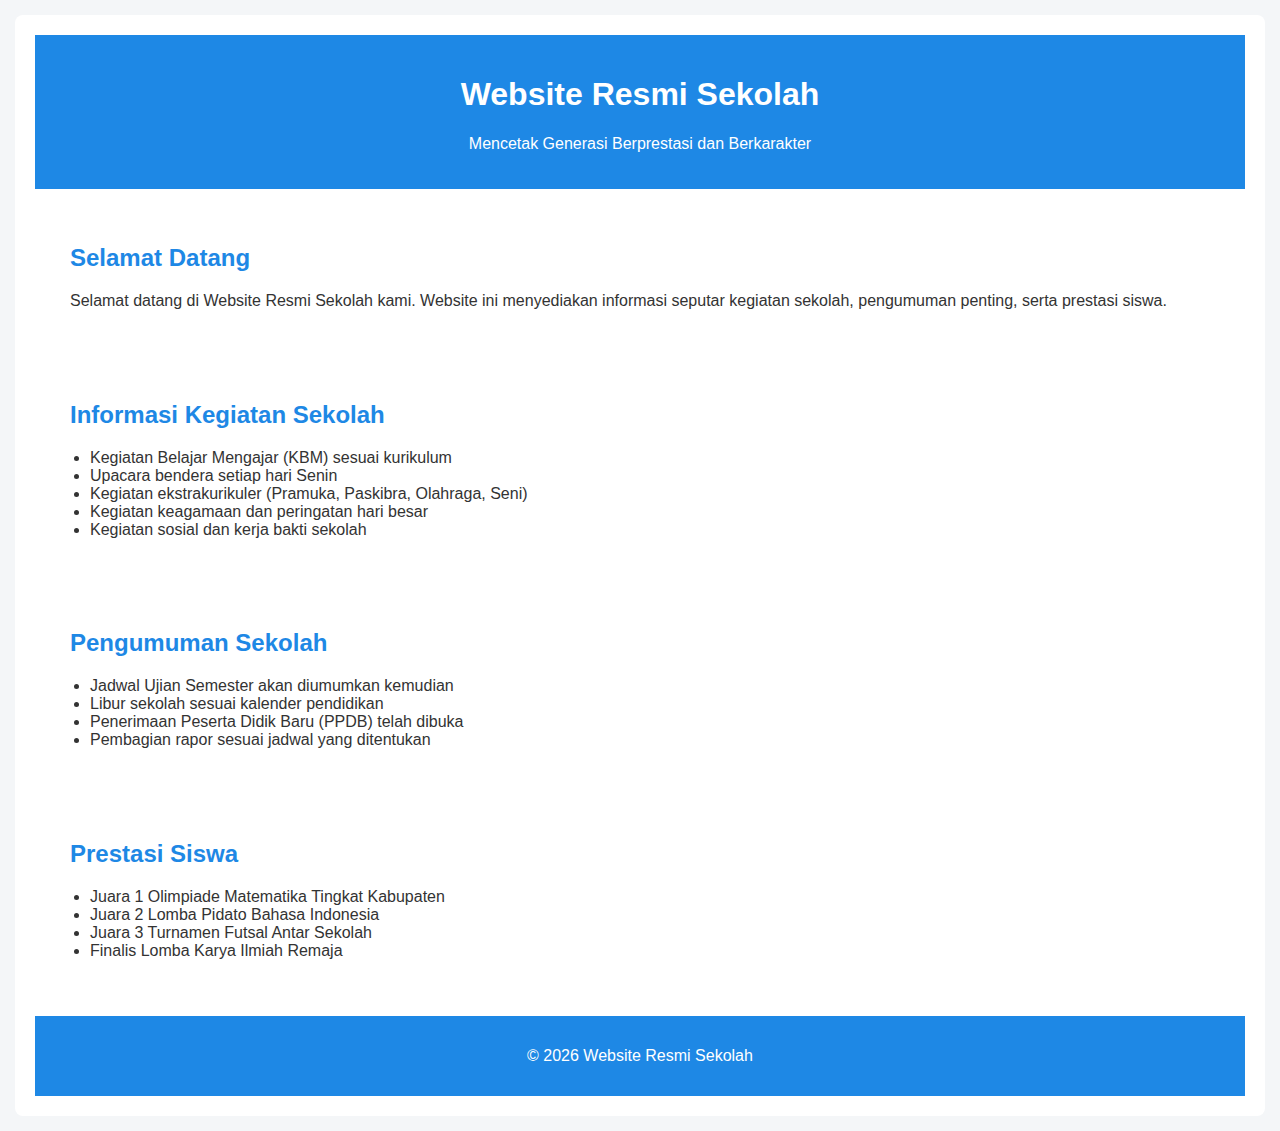
<file: beranda - Copy - Copy.html>
<section id="beranda">
  <!DOCTYPE html>
<html lang="id">
<head>
  <meta charset="UTF-8">
  <meta name="viewport" content="width=device-width, initial-scale=1.0">
  <title>Beranda | Website Sekolah</title>
  <style>
    body {
      font-family: Arial, sans-serif;
      margin: 0;
      background-color: #f4f6f8;
      color: #333;
    }

    header {
      background-color: #1e88e5;
      color: white;
      padding: 20px;
      text-align: center;
    }

    section {
      padding: 20px;
      margin: 15px;
      background-color: white;
      border-radius: 8px;
    }

    h2 {
      color: #1e88e5;
    }

    ul {
      padding-left: 20px;
    }

    footer {
      text-align: center;
      padding: 15px;
      background-color: #1e88e5;
      color: white;
      margin-top: 20px;
    }
  </style>
</head>

<body>

  <header>
    <h1>Website Resmi Sekolah</h1>
    <p>Mencetak Generasi Berprestasi dan Berkarakter</p>
  </header>

  <!-- Beranda -->
  <section id="beranda">
    <h2>Selamat Datang</h2>
    <p>
      Selamat datang di Website Resmi Sekolah kami.
      Website ini menyediakan informasi seputar kegiatan sekolah,
      pengumuman penting, serta prestasi siswa.
    </p>
  </section>

  <!-- Kegiatan Sekolah -->
  <section id="kegiatan">
    <h2>Informasi Kegiatan Sekolah</h2>
    <ul>
      <li>Kegiatan Belajar Mengajar (KBM) sesuai kurikulum</li>
      <li>Upacara bendera setiap hari Senin</li>
      <li>Kegiatan ekstrakurikuler (Pramuka, Paskibra, Olahraga, Seni)</li>
      <li>Kegiatan keagamaan dan peringatan hari besar</li>
      <li>Kegiatan sosial dan kerja bakti sekolah</li>
    </ul>
  </section>

  <!-- Pengumuman -->
  <section id="pengumuman">
    <h2>Pengumuman Sekolah</h2>
    <ul>
      <li>Jadwal Ujian Semester akan diumumkan kemudian</li>
      <li>Libur sekolah sesuai kalender pendidikan</li>
      <li>Penerimaan Peserta Didik Baru (PPDB) telah dibuka</li>
      <li>Pembagian rapor sesuai jadwal yang ditentukan</li>
    </ul>
  </section>

  <!-- Prestasi -->
  <section id="prestasi">
    <h2>Prestasi Siswa</h2>
    <ul>
      <li>Juara 1 Olimpiade Matematika Tingkat Kabupaten</li>
      <li>Juara 2 Lomba Pidato Bahasa Indonesia</li>
      <li>Juara 3 Turnamen Futsal Antar Sekolah</li>
      <li>Finalis Lomba Karya Ilmiah Remaja</li>
    </ul>
  </section>

  <footer>
    <p>&copy; 2026 Website Resmi Sekolah</p>
  </footer>

</body>
</html>
</file>
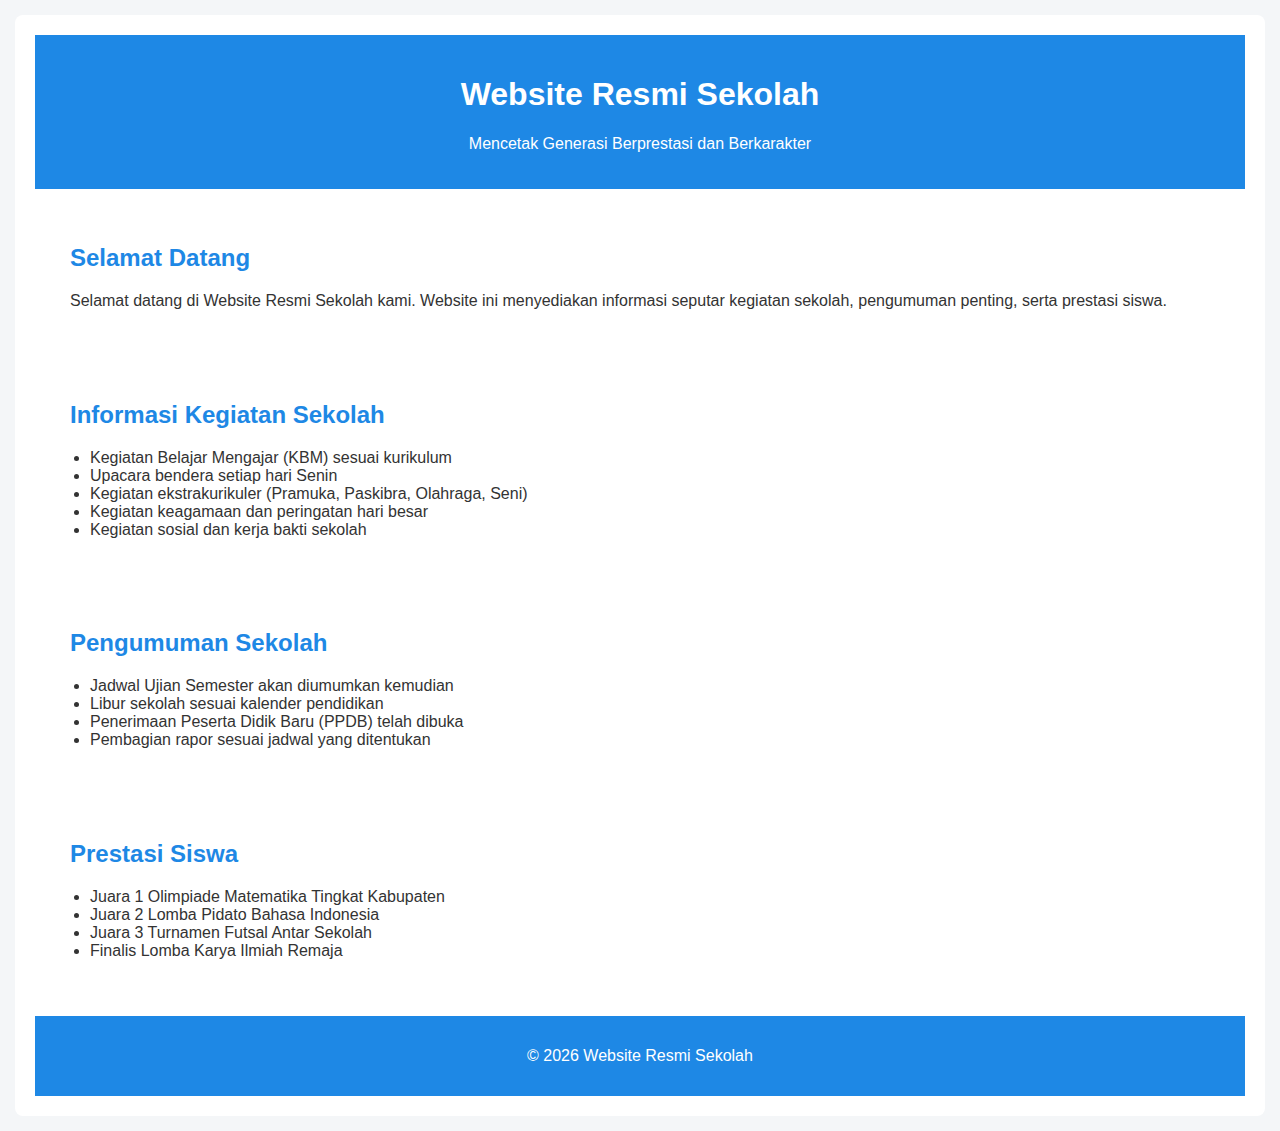
<file: beranda.html>
<section id="beranda">
  <!DOCTYPE html>
<html lang="id">
<head>
  <meta charset="UTF-8">
  <meta name="viewport" content="width=device-width, initial-scale=1.0">
  <title>Beranda | Website Sekolah</title>
  <style>
    body {
      font-family: Arial, sans-serif;
      margin: 0;
      background-color: #f4f6f8;
      color: #333;
    }

    header {
      background-color: #1e88e5;
      color: white;
      padding: 20px;
      text-align: center;
    }

    section {
      padding: 20px;
      margin: 15px;
      background-color: white;
      border-radius: 8px;
    }

    h2 {
      color: #1e88e5;
    }

    ul {
      padding-left: 20px;
    }

    footer {
      text-align: center;
      padding: 15px;
      background-color: #1e88e5;
      color: white;
      margin-top: 20px;
    }
  </style>
</head>

<body>

  <header>
    <h1>Website Resmi Sekolah</h1>
    <p>Mencetak Generasi Berprestasi dan Berkarakter</p>
  </header>

  <!-- Beranda -->
  <section id="beranda">
    <h2>Selamat Datang</h2>
    <p>
      Selamat datang di Website Resmi Sekolah kami.
      Website ini menyediakan informasi seputar kegiatan sekolah,
      pengumuman penting, serta prestasi siswa.
    </p>
  </section>

  <!-- Kegiatan Sekolah -->
  <section id="kegiatan">
    <h2>Informasi Kegiatan Sekolah</h2>
    <ul>
      <li>Kegiatan Belajar Mengajar (KBM) sesuai kurikulum</li>
      <li>Upacara bendera setiap hari Senin</li>
      <li>Kegiatan ekstrakurikuler (Pramuka, Paskibra, Olahraga, Seni)</li>
      <li>Kegiatan keagamaan dan peringatan hari besar</li>
      <li>Kegiatan sosial dan kerja bakti sekolah</li>
    </ul>
  </section>

  <!-- Pengumuman -->
  <section id="pengumuman">
    <h2>Pengumuman Sekolah</h2>
    <ul>
      <li>Jadwal Ujian Semester akan diumumkan kemudian</li>
      <li>Libur sekolah sesuai kalender pendidikan</li>
      <li>Penerimaan Peserta Didik Baru (PPDB) telah dibuka</li>
      <li>Pembagian rapor sesuai jadwal yang ditentukan</li>
    </ul>
  </section>

  <!-- Prestasi -->
  <section id="prestasi">
    <h2>Prestasi Siswa</h2>
    <ul>
      <li>Juara 1 Olimpiade Matematika Tingkat Kabupaten</li>
      <li>Juara 2 Lomba Pidato Bahasa Indonesia</li>
      <li>Juara 3 Turnamen Futsal Antar Sekolah</li>
      <li>Finalis Lomba Karya Ilmiah Remaja</li>
    </ul>
  </section>

  <footer>
    <p>&copy; 2026 Website Resmi Sekolah</p>
  </footer>

</body>

</html>
</file>
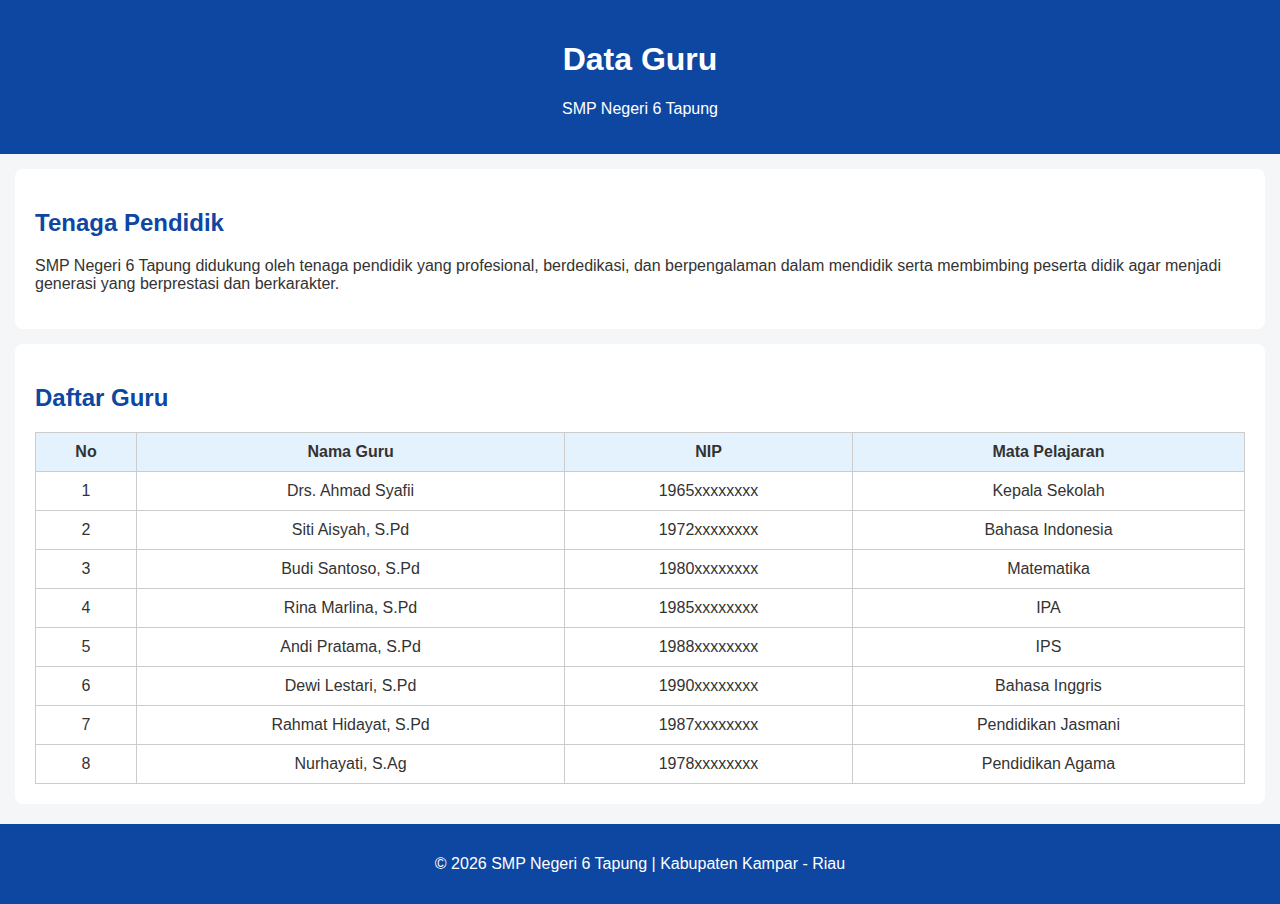
<file: guru - Copy - Copy.html>
<!DOCTYPE html>
<html lang="id">
<head>
  <meta charset="UTF-8">
  <meta name="viewport" content="width=device-width, initial-scale=1.0">
  <title>Data Guru | SMPN 6 Tapung</title>
  <style>
    body {
      font-family: Arial, sans-serif;
      background-color: #f4f6f8;
      margin: 0;
      color: #333;
    }

    header {
      background-color: #0d47a1;
      color: white;
      padding: 20px;
      text-align: center;
    }

    section {
      background-color: white;
      margin: 15px;
      padding: 20px;
      border-radius: 8px;
    }

    h2 {
      color: #0d47a1;
    }

    table {
      width: 100%;
      border-collapse: collapse;
      margin-top: 15px;
    }

    table, th, td {
      border: 1px solid #ccc;
    }

    th {
      background-color: #e3f2fd;
    }

    th, td {
      padding: 10px;
      text-align: center;
    }

    footer {
      text-align: center;
      background-color: #0d47a1;
      color: white;
      padding: 15px;
      margin-top: 20px;
    }
  </style>
</head>

<body>

  <header>
    <h1>Data Guru</h1>
    <p>SMP Negeri 6 Tapung</p>
  </header>

  <!-- Sambutan -->
  <section>
    <h2>Tenaga Pendidik</h2>
    <p>
      SMP Negeri 6 Tapung didukung oleh tenaga pendidik yang profesional,
      berdedikasi, dan berpengalaman dalam mendidik serta membimbing
      peserta didik agar menjadi generasi yang berprestasi dan berkarakter.
    </p>
  </section>

  <!-- Tabel Guru -->
  <section>
    <h2>Daftar Guru</h2>
    <table>
      <tr>
        <th>No</th>
        <th>Nama Guru</th>
        <th>NIP</th>
        <th>Mata Pelajaran</th>
      </tr>
      <tr>
        <td>1</td>
        <td>Drs. Ahmad Syafii</td>
        <td>1965xxxxxxxx</td>
        <td>Kepala Sekolah</td>
      </tr>
      <tr>
        <td>2</td>
        <td>Siti Aisyah, S.Pd</td>
        <td>1972xxxxxxxx</td>
        <td>Bahasa Indonesia</td>
      </tr>
      <tr>
        <td>3</td>
        <td>Budi Santoso, S.Pd</td>
        <td>1980xxxxxxxx</td>
        <td>Matematika</td>
      </tr>
      <tr>
        <td>4</td>
        <td>Rina Marlina, S.Pd</td>
        <td>1985xxxxxxxx</td>
        <td>IPA</td>
      </tr>
      <tr>
        <td>5</td>
        <td>Andi Pratama, S.Pd</td>
        <td>1988xxxxxxxx</td>
        <td>IPS</td>
      </tr>
      <tr>
        <td>6</td>
        <td>Dewi Lestari, S.Pd</td>
        <td>1990xxxxxxxx</td>
        <td>Bahasa Inggris</td>
      </tr>
      <tr>
        <td>7</td>
        <td>Rahmat Hidayat, S.Pd</td>
        <td>1987xxxxxxxx</td>
        <td>Pendidikan Jasmani</td>
      </tr>
      <tr>
        <td>8</td>
        <td>Nurhayati, S.Ag</td>
        <td>1978xxxxxxxx</td>
        <td>Pendidikan Agama</td>
      </tr>
    </table>
  </section>

  <footer>
    <p>&copy; 2026 SMP Negeri 6 Tapung | Kabupaten Kampar - Riau</p>
  </footer>

</body>
</html>
</file>
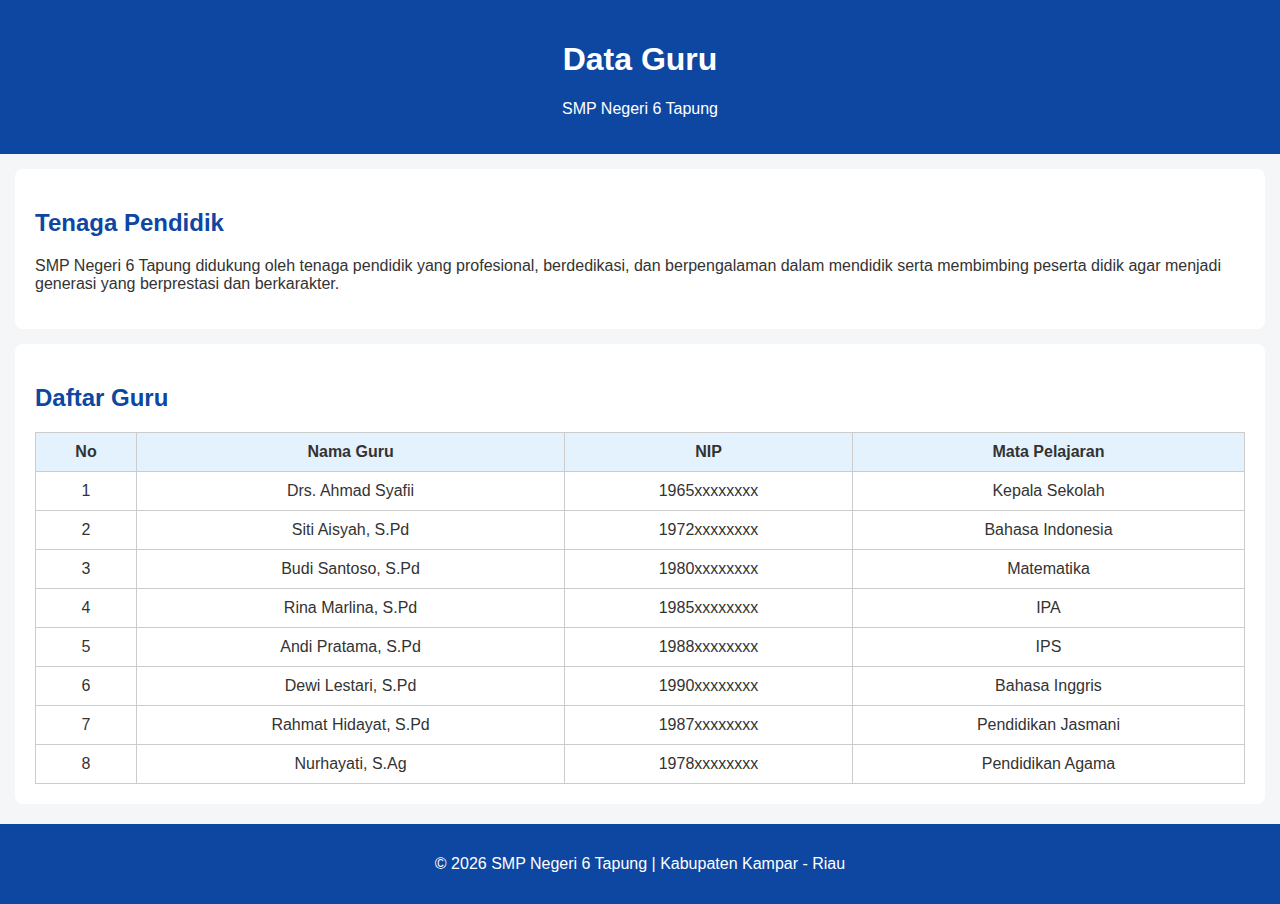
<file: guru.html>
<!DOCTYPE html>
<html lang="id">
<head>
  <meta charset="UTF-8">
  <meta name="viewport" content="width=device-width, initial-scale=1.0">
  <title>Data Guru | SMPN 6 Tapung</title>
  <style>
    body {
      font-family: Arial, sans-serif;
      background-color: #f4f6f8;
      margin: 0;
      color: #333;
    }

    header {
      background-color: #0d47a1;
      color: white;
      padding: 20px;
      text-align: center;
    }

    section {
      background-color: white;
      margin: 15px;
      padding: 20px;
      border-radius: 8px;
    }

    h2 {
      color: #0d47a1;
    }

    table {
      width: 100%;
      border-collapse: collapse;
      margin-top: 15px;
    }

    table, th, td {
      border: 1px solid #ccc;
    }

    th {
      background-color: #e3f2fd;
    }

    th, td {
      padding: 10px;
      text-align: center;
    }

    footer {
      text-align: center;
      background-color: #0d47a1;
      color: white;
      padding: 15px;
      margin-top: 20px;
    }
  </style>
</head>

<body>

  <header>
    <h1>Data Guru</h1>
    <p>SMP Negeri 6 Tapung</p>
  </header>

  <!-- Sambutan -->
  <section>
    <h2>Tenaga Pendidik</h2>
    <p>
      SMP Negeri 6 Tapung didukung oleh tenaga pendidik yang profesional,
      berdedikasi, dan berpengalaman dalam mendidik serta membimbing
      peserta didik agar menjadi generasi yang berprestasi dan berkarakter.
    </p>
  </section>

  <!-- Tabel Guru -->
  <section>
    <h2>Daftar Guru</h2>
    <table>
      <tr>
        <th>No</th>
        <th>Nama Guru</th>
        <th>NIP</th>
        <th>Mata Pelajaran</th>
      </tr>
      <tr>
        <td>1</td>
        <td>Drs. Ahmad Syafii</td>
        <td>1965xxxxxxxx</td>
        <td>Kepala Sekolah</td>
      </tr>
      <tr>
        <td>2</td>
        <td>Siti Aisyah, S.Pd</td>
        <td>1972xxxxxxxx</td>
        <td>Bahasa Indonesia</td>
      </tr>
      <tr>
        <td>3</td>
        <td>Budi Santoso, S.Pd</td>
        <td>1980xxxxxxxx</td>
        <td>Matematika</td>
      </tr>
      <tr>
        <td>4</td>
        <td>Rina Marlina, S.Pd</td>
        <td>1985xxxxxxxx</td>
        <td>IPA</td>
      </tr>
      <tr>
        <td>5</td>
        <td>Andi Pratama, S.Pd</td>
        <td>1988xxxxxxxx</td>
        <td>IPS</td>
      </tr>
      <tr>
        <td>6</td>
        <td>Dewi Lestari, S.Pd</td>
        <td>1990xxxxxxxx</td>
        <td>Bahasa Inggris</td>
      </tr>
      <tr>
        <td>7</td>
        <td>Rahmat Hidayat, S.Pd</td>
        <td>1987xxxxxxxx</td>
        <td>Pendidikan Jasmani</td>
      </tr>
      <tr>
        <td>8</td>
        <td>Nurhayati, S.Ag</td>
        <td>1978xxxxxxxx</td>
        <td>Pendidikan Agama</td>
      </tr>
    </table>
  </section>

  <footer>
    <p>&copy; 2026 SMP Negeri 6 Tapung | Kabupaten Kampar - Riau</p>
  </footer>

</body>
</html>
</file>
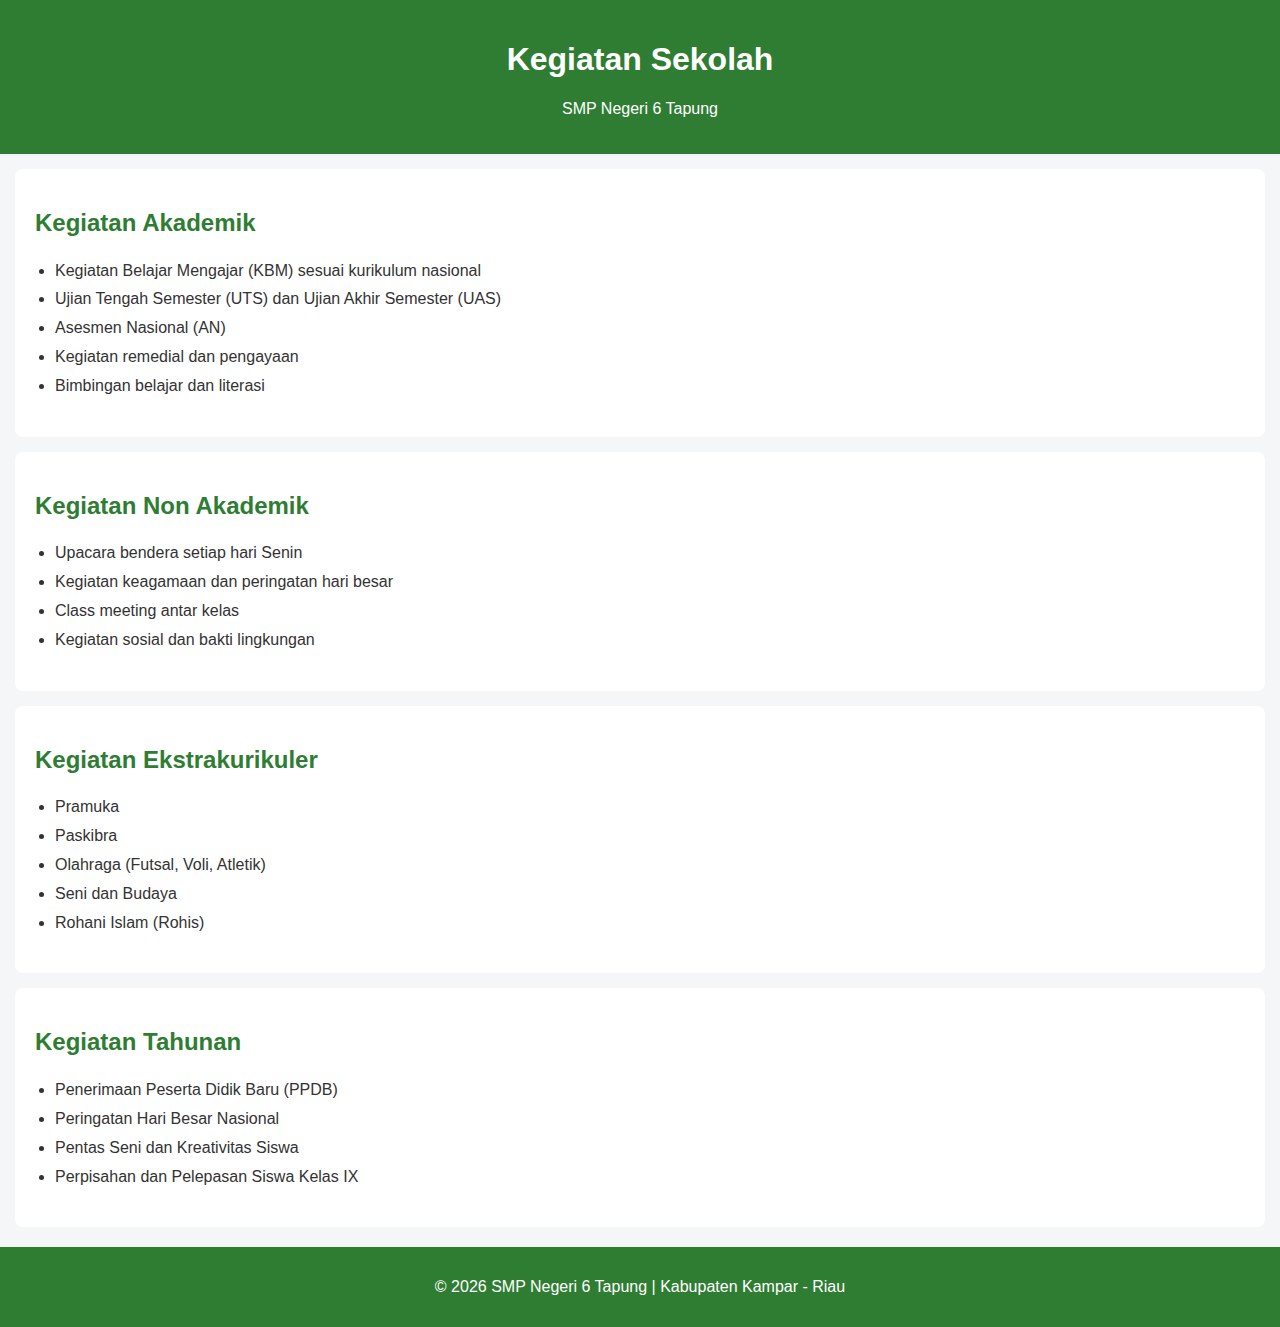
<file: kegiatan - Copy - Copy.html>
<!DOCTYPE html>
<html lang="id">
<head>
  <meta charset="UTF-8">
  <meta name="viewport" content="width=device-width, initial-scale=1.0">
  <title>Kegiatan Sekolah | SMPN 6 Tapung</title>
  <style>
    body {
      font-family: Arial, sans-serif;
      background-color: #f4f6f8;
      margin: 0;
      color: #333;
    }

    header {
      background-color: #2e7d32;
      color: white;
      padding: 20px;
      text-align: center;
    }

    section {
      background-color: white;
      margin: 15px;
      padding: 20px;
      border-radius: 8px;
    }

    h2 {
      color: #2e7d32;
    }

    ul {
      padding-left: 20px;
      line-height: 1.8;
    }

    footer {
      text-align: center;
      background-color: #2e7d32;
      color: white;
      padding: 15px;
      margin-top: 20px;
    }
  </style>
</head>

<body>

  <header>
    <h1>Kegiatan Sekolah</h1>
    <p>SMP Negeri 6 Tapung</p>
  </header>

  <!-- Kegiatan Akademik -->
  <section>
    <h2>Kegiatan Akademik</h2>
    <ul>
      <li>Kegiatan Belajar Mengajar (KBM) sesuai kurikulum nasional</li>
      <li>Ujian Tengah Semester (UTS) dan Ujian Akhir Semester (UAS)</li>
      <li>Asesmen Nasional (AN)</li>
      <li>Kegiatan remedial dan pengayaan</li>
      <li>Bimbingan belajar dan literasi</li>
    </ul>
  </section>

  <!-- Kegiatan Non Akademik -->
  <section>
    <h2>Kegiatan Non Akademik</h2>
    <ul>
      <li>Upacara bendera setiap hari Senin</li>
      <li>Kegiatan keagamaan dan peringatan hari besar</li>
      <li>Class meeting antar kelas</li>
      <li>Kegiatan sosial dan bakti lingkungan</li>
    </ul>
  </section>

  <!-- Ekstrakurikuler -->
  <section>
    <h2>Kegiatan Ekstrakurikuler</h2>
    <ul>
      <li>Pramuka</li>
      <li>Paskibra</li>
      <li>Olahraga (Futsal, Voli, Atletik)</li>
      <li>Seni dan Budaya</li>
      <li>Rohani Islam (Rohis)</li>
    </ul>
  </section>

  <!-- Kegiatan Tahunan -->
  <section>
    <h2>Kegiatan Tahunan</h2>
    <ul>
      <li>Penerimaan Peserta Didik Baru (PPDB)</li>
      <li>Peringatan Hari Besar Nasional</li>
      <li>Pentas Seni dan Kreativitas Siswa</li>
      <li>Perpisahan dan Pelepasan Siswa Kelas IX</li>
    </ul>
  </section>

  <footer>
    <p>&copy; 2026 SMP Negeri 6 Tapung | Kabupaten Kampar - Riau</p>
  </footer>

</body>
</html>
</file>
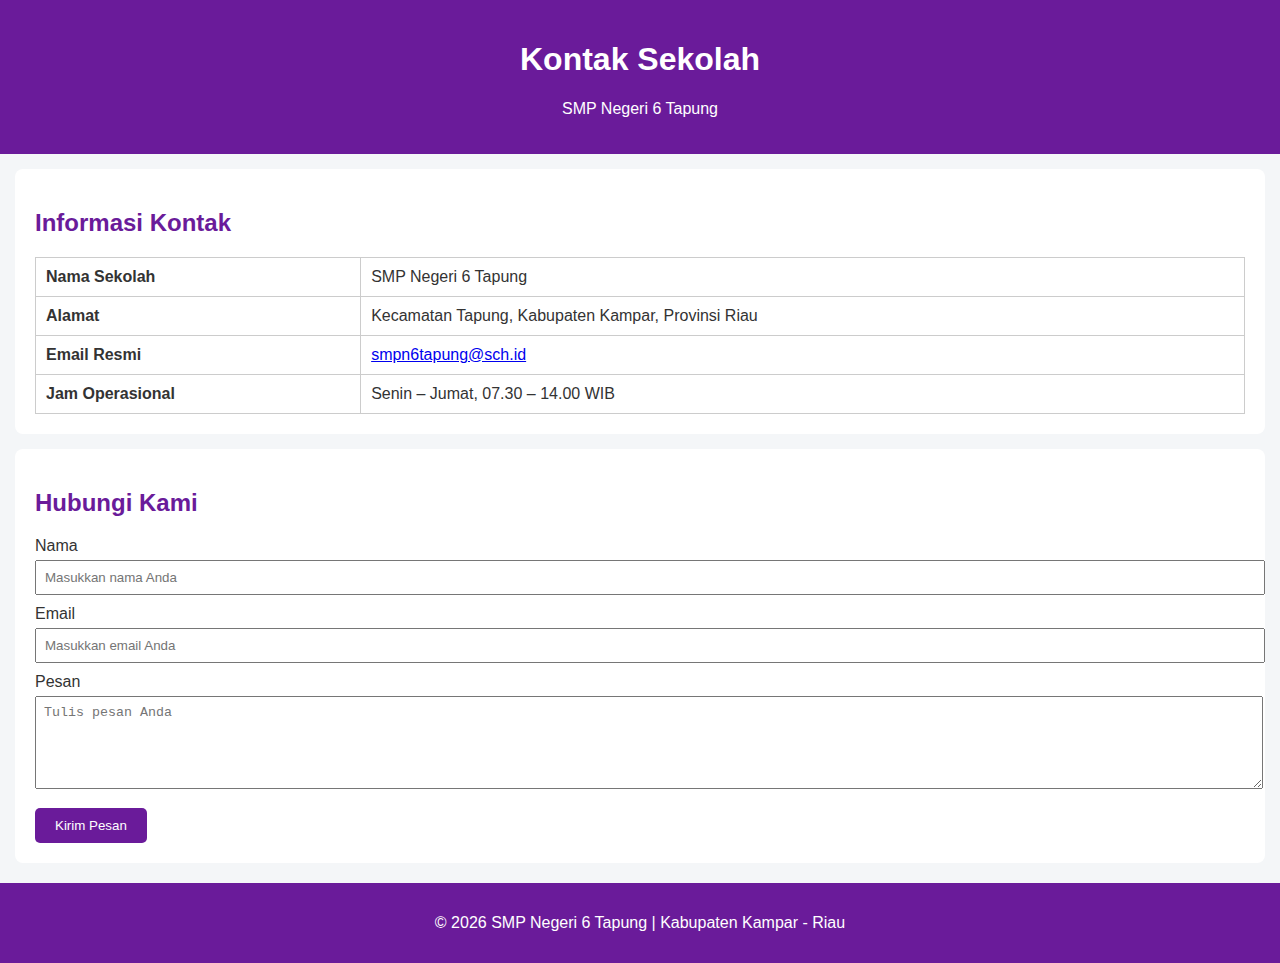
<file: kontak - Copy - Copy.html>
<!DOCTYPE html>
<html lang="id">
<head>
  <meta charset="UTF-8">
  <meta name="viewport" content="width=device-width, initial-scale=1.0">
  <title>Kontak | SMP Negeri 6 Tapung</title>
  <style>
    body {
      font-family: Arial, sans-serif;
      background-color: #f4f6f8;
      margin: 0;
      color: #333;
    }

    header {
      background-color: #6a1b9a;
      color: white;
      padding: 20px;
      text-align: center;
    }

    section {
      background-color: white;
      margin: 15px;
      padding: 20px;
      border-radius: 8px;
    }

    h2 {
      color: #6a1b9a;
    }

    table {
      width: 100%;
      border-collapse: collapse;
      margin-top: 10px;
    }

    table, th, td {
      border: 1px solid #ccc;
    }

    th, td {
      padding: 10px;
      text-align: left;
    }

    form {
      margin-top: 15px;
    }

    label {
      display: block;
      margin-top: 10px;
    }

    input, textarea {
      width: 100%;
      padding: 8px;
      margin-top: 5px;
    }

    button {
      margin-top: 15px;
      padding: 10px 20px;
      background-color: #6a1b9a;
      color: white;
      border: none;
      cursor: pointer;
      border-radius: 5px;
    }

    button:hover {
      background-color: #4a148c;
    }

    footer {
      text-align: center;
      background-color: #6a1b9a;
      color: white;
      padding: 15px;
      margin-top: 20px;
    }
  </style>
</head>

<body>

  <header>
    <h1>Kontak Sekolah</h1>
    <p>SMP Negeri 6 Tapung</p>
  </header>

  <!-- Informasi Kontak -->
  <section>
    <h2>Informasi Kontak</h2>
    <table>
      <tr>
        <th>Nama Sekolah</th>
        <td>SMP Negeri 6 Tapung</td>
      </tr>
      <tr>
        <th>Alamat</th>
        <td>Kecamatan Tapung, Kabupaten Kampar, Provinsi Riau</td>
      </tr>
      <tr>
        <th>Email Resmi</th>
        <td>
          <a href="mailto:smpn6tapung@sch.id">smpn6tapung@sch.id</a>
        </td>
      </tr>
      <tr>
        <th>Jam Operasional</th>
        <td>Senin – Jumat, 07.30 – 14.00 WIB</td>
      </tr>
    </table>
  </section>

  <!-- Form Kontak -->
  <section>
    <h2>Hubungi Kami</h2>
    <form>
      <label>Nama</label>
      <input type="text" placeholder="Masukkan nama Anda">

      <label>Email</label>
      <input type="email" placeholder="Masukkan email Anda">

      <label>Pesan</label>
      <textarea rows="5" placeholder="Tulis pesan Anda"></textarea>

      <button type="submit">Kirim Pesan</button>
    </form>
  </section>

  <footer>
    <p>&copy; 2026 SMP Negeri 6 Tapung | Kabupaten Kampar - Riau</p>
  </footer>

</body>
</html>
</file>
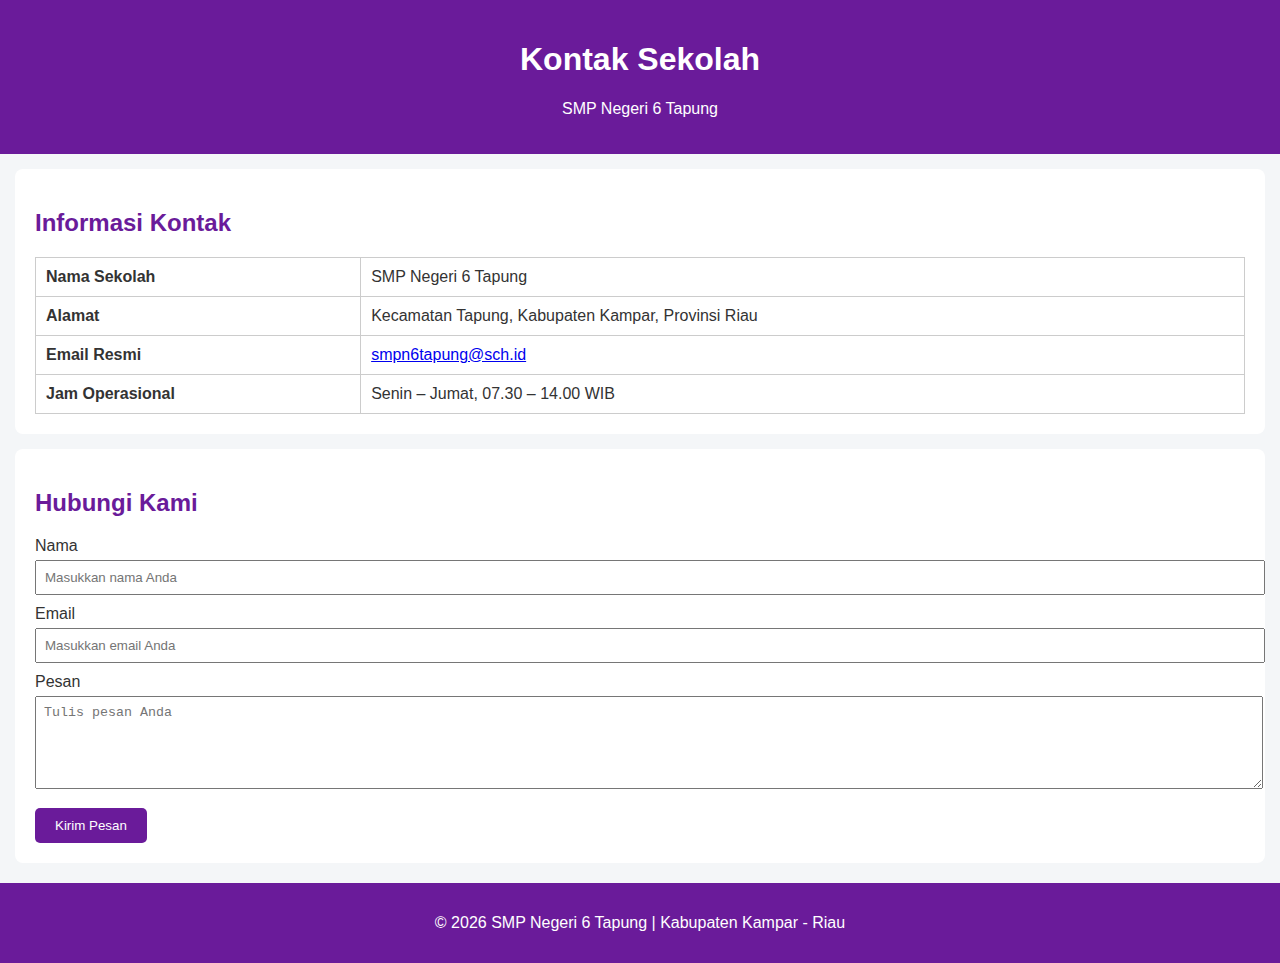
<file: kontak.html>
<!DOCTYPE html>
<html lang="id">
<head>
  <meta charset="UTF-8">
  <meta name="viewport" content="width=device-width, initial-scale=1.0">
  <title>Kontak | SMP Negeri 6 Tapung</title>
  <style>
    body {
      font-family: Arial, sans-serif;
      background-color: #f4f6f8;
      margin: 0;
      color: #333;
    }

    header {
      background-color: #6a1b9a;
      color: white;
      padding: 20px;
      text-align: center;
    }

    section {
      background-color: white;
      margin: 15px;
      padding: 20px;
      border-radius: 8px;
    }

    h2 {
      color: #6a1b9a;
    }

    table {
      width: 100%;
      border-collapse: collapse;
      margin-top: 10px;
    }

    table, th, td {
      border: 1px solid #ccc;
    }

    th, td {
      padding: 10px;
      text-align: left;
    }

    form {
      margin-top: 15px;
    }

    label {
      display: block;
      margin-top: 10px;
    }

    input, textarea {
      width: 100%;
      padding: 8px;
      margin-top: 5px;
    }

    button {
      margin-top: 15px;
      padding: 10px 20px;
      background-color: #6a1b9a;
      color: white;
      border: none;
      cursor: pointer;
      border-radius: 5px;
    }

    button:hover {
      background-color: #4a148c;
    }

    footer {
      text-align: center;
      background-color: #6a1b9a;
      color: white;
      padding: 15px;
      margin-top: 20px;
    }
  </style>
</head>

<body>

  <header>
    <h1>Kontak Sekolah</h1>
    <p>SMP Negeri 6 Tapung</p>
  </header>

  <!-- Informasi Kontak -->
  <section>
    <h2>Informasi Kontak</h2>
    <table>
      <tr>
        <th>Nama Sekolah</th>
        <td>SMP Negeri 6 Tapung</td>
      </tr>
      <tr>
        <th>Alamat</th>
        <td>Kecamatan Tapung, Kabupaten Kampar, Provinsi Riau</td>
      </tr>
      <tr>
        <th>Email Resmi</th>
        <td>
          <a href="mailto:smpn6tapung@sch.id">smpn6tapung@sch.id</a>
        </td>
      </tr>
      <tr>
        <th>Jam Operasional</th>
        <td>Senin – Jumat, 07.30 – 14.00 WIB</td>
      </tr>
    </table>
  </section>

  <!-- Form Kontak -->
  <section>
    <h2>Hubungi Kami</h2>
    <form>
      <label>Nama</label>
      <input type="text" placeholder="Masukkan nama Anda">

      <label>Email</label>
      <input type="email" placeholder="Masukkan email Anda">

      <label>Pesan</label>
      <textarea rows="5" placeholder="Tulis pesan Anda"></textarea>

      <button type="submit">Kirim Pesan</button>
    </form>
  </section>

  <footer>
    <p>&copy; 2026 SMP Negeri 6 Tapung | Kabupaten Kampar - Riau</p>
  </footer>

</body>
</html>
</file>
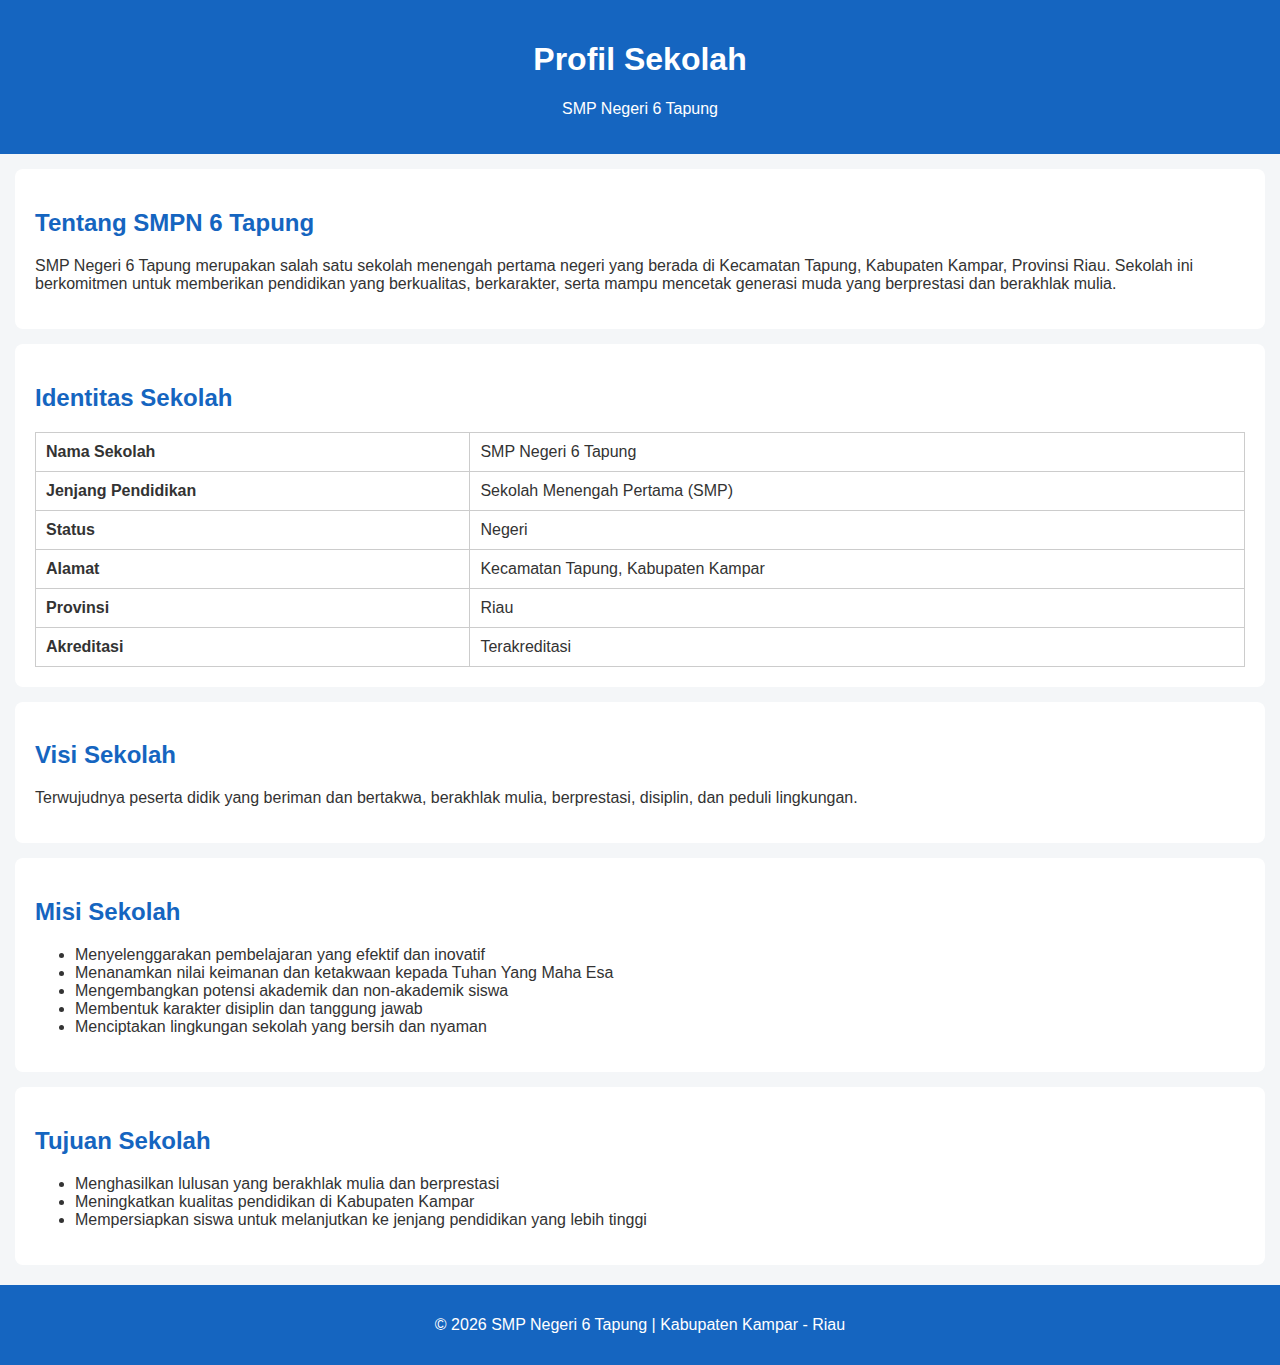
<file: profil - Copy - Copy.html>
<!DOCTYPE html>
<html lang="id">
<head>
  <meta charset="UTF-8">
  <meta name="viewport" content="width=device-width, initial-scale=1.0">
  <title>Profil SMPN 6 Tapung</title>
  <style>
    body {
      font-family: Arial, sans-serif;
      background-color: #f4f6f8;
      margin: 0;
      color: #333;
    }

    header {
      background-color: #1565c0;
      color: white;
      padding: 20px;
      text-align: center;
    }

    section {
      background-color: white;
      margin: 15px;
      padding: 20px;
      border-radius: 8px;
    }

    h2 {
      color: #1565c0;
    }

    table {
      width: 100%;
      border-collapse: collapse;
    }

    table, th, td {
      border: 1px solid #ccc;
    }

    th, td {
      padding: 10px;
      text-align: left;
    }

    footer {
      text-align: center;
      background-color: #1565c0;
      color: white;
      padding: 15px;
      margin-top: 20px;
    }
  </style>
</head>

<body>

  <header>
    <h1>Profil Sekolah</h1>
    <p>SMP Negeri 6 Tapung</p>
  </header>

  <!-- Tentang Sekolah -->
  <section>
    <h2>Tentang SMPN 6 Tapung</h2>
    <p>
      SMP Negeri 6 Tapung merupakan salah satu sekolah menengah pertama
      negeri yang berada di Kecamatan Tapung, Kabupaten Kampar,
      Provinsi Riau. Sekolah ini berkomitmen untuk memberikan
      pendidikan yang berkualitas, berkarakter, serta mampu
      mencetak generasi muda yang berprestasi dan berakhlak mulia.
    </p>
  </section>

  <!-- Identitas Sekolah -->
  <section>
    <h2>Identitas Sekolah</h2>
    <table>
      <tr>
        <th>Nama Sekolah</th>
        <td>SMP Negeri 6 Tapung</td>
      </tr>
      <tr>
        <th>Jenjang Pendidikan</th>
        <td>Sekolah Menengah Pertama (SMP)</td>
      </tr>
      <tr>
        <th>Status</th>
        <td>Negeri</td>
      </tr>
      <tr>
        <th>Alamat</th>
        <td>Kecamatan Tapung, Kabupaten Kampar</td>
      </tr>
      <tr>
        <th>Provinsi</th>
        <td>Riau</td>
      </tr>
      <tr>
        <th>Akreditasi</th>
        <td>Terakreditasi</td>
      </tr>
    </table>
  </section>

  <!-- Visi -->
  <section>
    <h2>Visi Sekolah</h2>
    <p>
      Terwujudnya peserta didik yang beriman dan bertakwa,
      berakhlak mulia, berprestasi, disiplin, dan peduli lingkungan.
    </p>
  </section>

  <!-- Misi -->
  <section>
    <h2>Misi Sekolah</h2>
    <ul>
      <li>Menyelenggarakan pembelajaran yang efektif dan inovatif</li>
      <li>Menanamkan nilai keimanan dan ketakwaan kepada Tuhan Yang Maha Esa</li>
      <li>Mengembangkan potensi akademik dan non-akademik siswa</li>
      <li>Membentuk karakter disiplin dan tanggung jawab</li>
      <li>Menciptakan lingkungan sekolah yang bersih dan nyaman</li>
    </ul>
  </section>

  <!-- Tujuan -->
  <section>
    <h2>Tujuan Sekolah</h2>
    <ul>
      <li>Menghasilkan lulusan yang berakhlak mulia dan berprestasi</li>
      <li>Meningkatkan kualitas pendidikan di Kabupaten Kampar</li>
      <li>Mempersiapkan siswa untuk melanjutkan ke jenjang pendidikan yang lebih tinggi</li>
    </ul>
  </section>

  <footer>
    <p>&copy; 2026 SMP Negeri 6 Tapung | Kabupaten Kampar - Riau</p>
  </footer>

</body>
</html>
</file>
